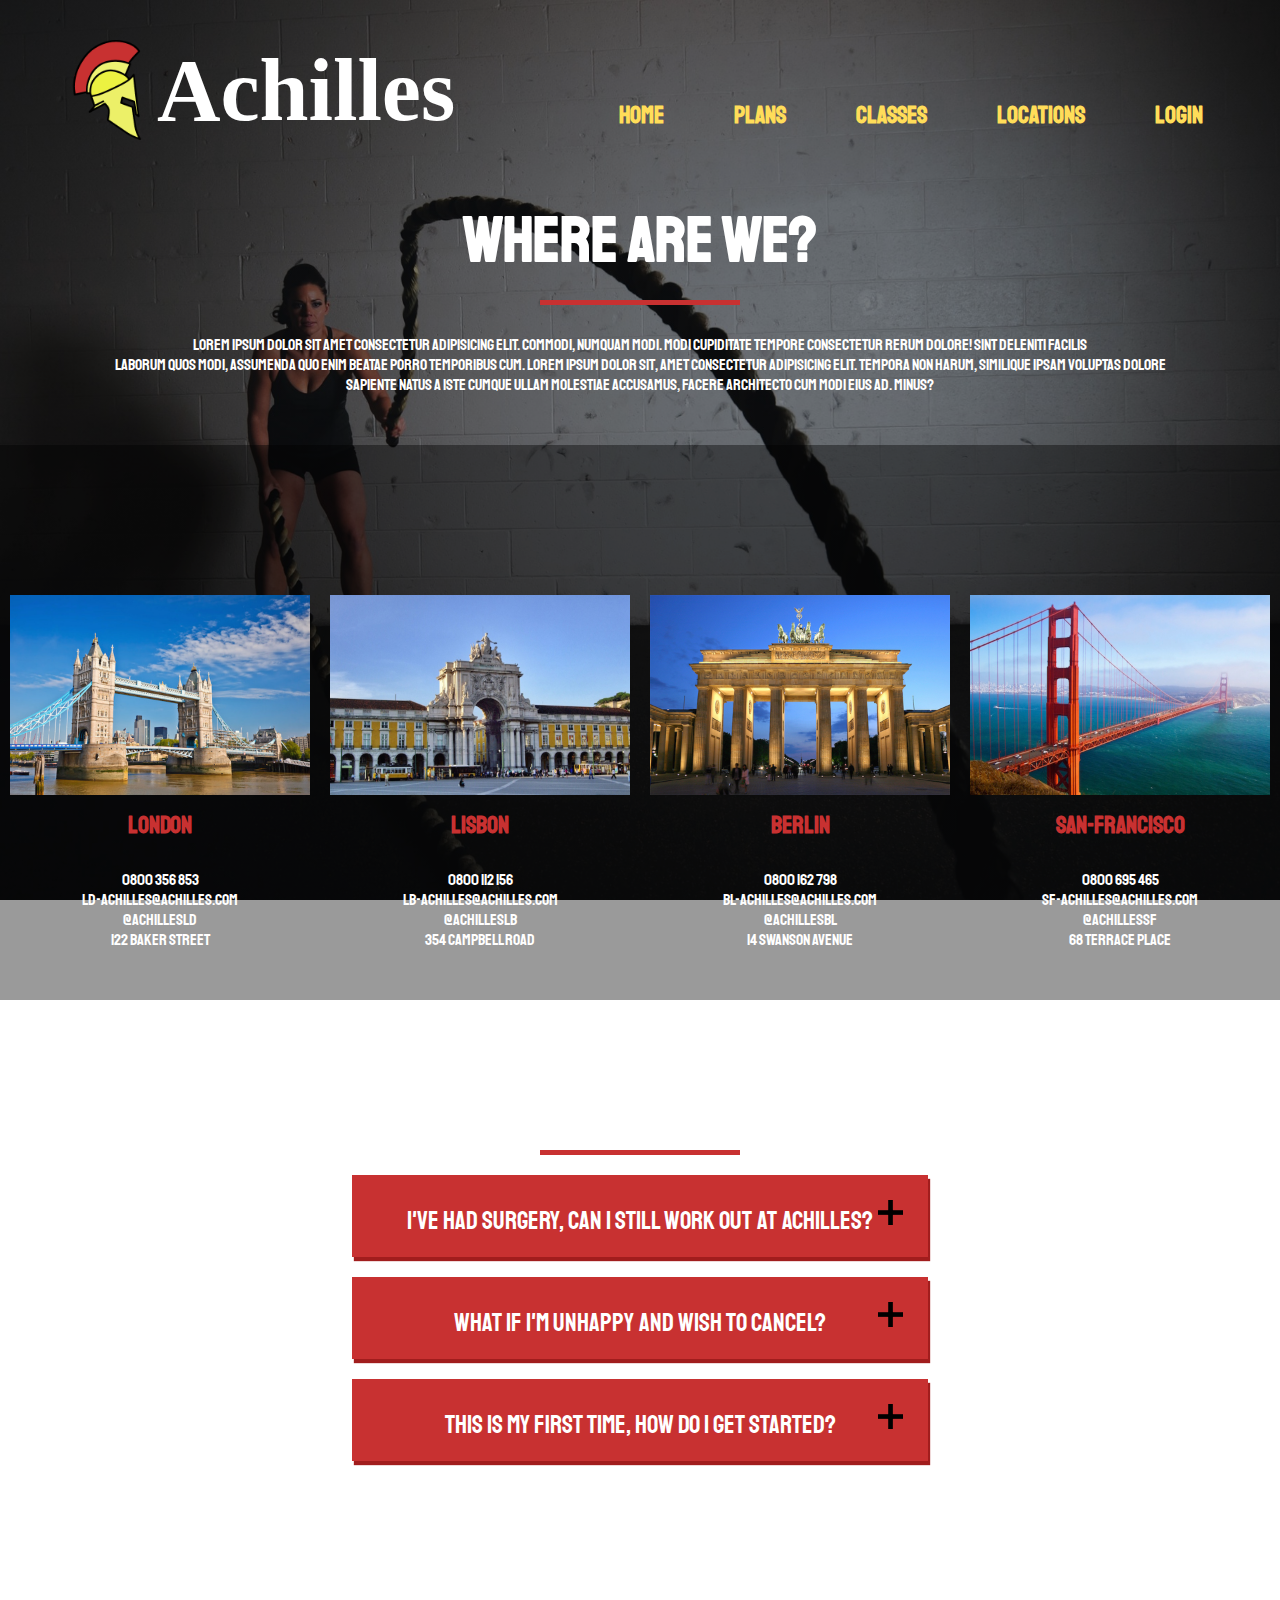
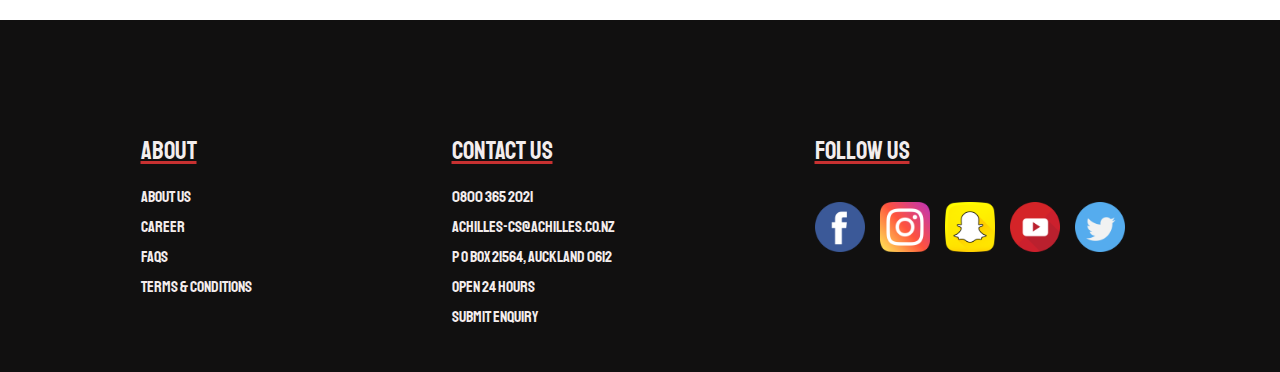
<file: locations.html>
<!DOCTYPE html>
<html lang="en">
<head>
    <meta charset="UTF-8">
    <meta name="viewport" content="width=device-width, initial-scale=1.0">
    <link rel="stylesheet" href="/style.css">
    <link href="https://fonts.googleapis.com/css2?family=Oswald:wght@600&family=Permanent+Marker&family=Staatliches&display=swap" rel="stylesheet">
    <title>Locations</title>
    <link rel="apple-touch-icon" sizes="180x180" href="/Icons/apple-touch-icon.png">
    <link rel="icon" type="image/png" sizes="32x32" href="/Icons/favicon-32x32.png">
    <link rel="icon" type="image/png" sizes="16x16" href="/Icons/favicon-16x16.png">
    <link rel="manifest" href="/Icons/site.webmanifest">
    <link rel="mask-icon" href="/Icons/safari-pinned-tab.svg" color="#5bbad5">
    <link rel="shortcut icon" href="Achilles/favicon.ico">
    <meta name="msapplication-TileColor" content="#da532c">
    <meta name="msapplication-config" content="/Icons/browserconfig.xml">
    <meta name="theme-color" content="#ffffff">
</head>

<body>
    <div class="location-container">
        <nav class="main-nav">
            <div class="title">
            <a href="/index.html" title="Home" alt="Home"><img src="/Img/Logo-colour.png" class="logo"></a>   
            <a href="/index.html" title="Home" alt="Home"><h1>Achilles</h1></a>
            </div>
            <ul>
                <li><a href="/index.html" title="Home" alt="Home">Home</a></li>
                <li><a href="/plan.html" title="Plans" alt="Plans">Plans</a></li>
                <li><a href="/class.html" title="Classes" alt="Classes">Classes</a></li>
                <li><a href="/locations.html" title="Locations" alt="Locations">Locations</a></li>
                <li><a href="/login.html" title="Login" alt="Login">Login</a></li>
            </ul>
        </nav>
    <h3>where are we?</h3>
    <p>Lorem ipsum dolor sit amet consectetur adipisicing elit. Commodi, numquam modi. Modi cupiditate tempore consectetur rerum dolore! Sint deleniti facilis<br> laborum quos modi, assumenda quo enim beatae porro temporibus cum. Lorem ipsum dolor sit, amet consectetur adipisicing elit. Tempora non harum, similique ipsam voluptas dolore <br>sapiente natus a iste cumque ullam molestiae accusamus, facere architecto cum modi eius ad. Minus?</p>
    <div class="location-box">
       <div class="location-city">
           <img src="/Img/london.jpg" alt="london">
           <h4>London</h4>
           <div class="location-list">
               <p>0800 356 853 <br>ld-Achilles@achilles.com<br>@AchillesLD<br>122 Baker Street</p>
           </div>
       </div>      
       
       <div class="location-city">
        <img src="/Img/lisbon-3.jpg" alt="lisbon">
        <h4>Lisbon</h4>
        <div class="location-list">
            <p>0800 112 156 <br>lb-Achilles@achilles.com<br>@AchillesLB<br>354 Campbell Road</p>
        </div>
    </div>
    <div class="location-city">
        <img src="/Img/berlin.jpg" alt="Berlin">
        <h4>Berlin</h4>
        <div class="location-list">
            <p>0800 162 798 <br>bl-Achilles@achilles.com<br>@AchillesBL<br>14 Swanson Avenue</p>
        </div>
    </div>
    <div class="location-city">
        <img src="/Img/san-francisco.jpg" alt="sf">
        <h4>San-Francisco</h4>
        <div class="location-list">
            <p>0800 695 465 <br>sf-Achilles@achilles.com<br>@AchillesSF<br>68 Terrace Place</p>
        </div>
    </div>
    </div>
    <div class="question-container">
        <h3>Questions</h3>
        <div class="question">
            <div class="question-title">
                <p>I've had surgery, can I still work out at Achilles?</p>
                <button type="button" class="q-button">
                    <span><i class="plus"><img src="/Img/Plus.png" alt="plus"></i></span>
                    <span><i class="minus"><img src="/Img/Minus.png" alt="minus"></i></span>
                </button>
            </div>
            <div class="question-answer">
                <p>
                    Lorem ipsum dolor sit amet consectetur adipisicing elit. Dignissimos, in.
                </p>
            </div>
        </div> 
        <div class="question">
            <div class="question-title">
                <p>What if I'm unhappy and wish to cancel?</p>
                <button type="button" class="q-button">
                    <span><i class="plus"><img src="/Img/Plus.png" alt="plus"></i></span>
                    <span><i class="minus"><img src="/Img/Minus.png" alt="minus"></i></span>
                </button>
            </div>
            <div class="question-answer">
                <p>
                    Lorem ipsum dolor sit amet consectetur adipisicing elit. Laudantium, labore error.
                </p>
            </div>
        </div> 
        <div class="question">
            <div class="question-title">
                <p>This is my first time, how do I get started?</p>
                <button type="button" class="q-button">
                    <span><i class="plus"><img src="/Img/Plus.png" alt="plus"></i></span>
                    <span><i class="minus"><img src="/Img/Minus.png" alt="minus"></i></span>
                </button>
            </div>
            <div class="question-answer">
                <p>
                   Lorem ipsum dolor sit amet consectetur adipisicing elit. Non reiciendis hic ullam vel.
                </p>
            </div>
        </div> 
    </div>
</div>

</body><footer>
    <div class="footer-container">
        <div class="footer-box">
            <div class="footer-title">About</div>
            <div class="footer-list">
                <ul>
                    <li><a href="#" title="#" alt="#">About Us</a></li>
                    <li><a href="#" title="#" alt="#">Career</a></li>
                    <li><a href="#" title="#" alt="#">FAQs</a></li>
                    <li><a href="#" title="#" alt="#">Terms & Conditions</a></li>
                </ul>
            </div>
        </div>
        <div class="footer-box">
            <div class="footer-title">Contact Us</div>
            <div class="footer-list">
                <ul>
                    <li><a href="#" title="#" alt="#">0800 365 2021</a></li>
                    <li><a href="#" title="#" alt="#">Achilles-CS@achilles.co.nz</a></li>
                    <li><a href="#" title="#" alt="#">P O Box 21564, Auckland 0612</a></li>
                    <li><a href="#" title="#" alt="#">Open 24 Hours</a></li>
                    <li><a href="#" title="#" alt="#">Submit Enquiry</a></li>
                </ul>
            </div>
        </div>
        <div class="footer-box">
            <div class="footer-title">Follow Us</div>
            <div class="footer-logo">
                <ul>
                    <li><a href="#" title="#" alt="#"><img src=Img/facebook.png alt="facebook"></a></li>
                    <li><a href="#" title="#" alt="#"><img src=Img/instagram.png alt="instagram"></a></li>
                    <li><a href="#" title="#" alt="#"><img src=Img/snapchat.png alt="snapchat"></a></li>
                    <li><a href="#" title="#" alt="#"><img src=Img/youtube.png alt ="youtube"></a></li>
                    <li><a href="#" title="#" alt="#"><img src=Img/twitter.png alt="twitter"></a></li>
                </ul>
            </div>
        </div>
    </div>
<script src="/js/location.js"></script>
</footer>
</file>
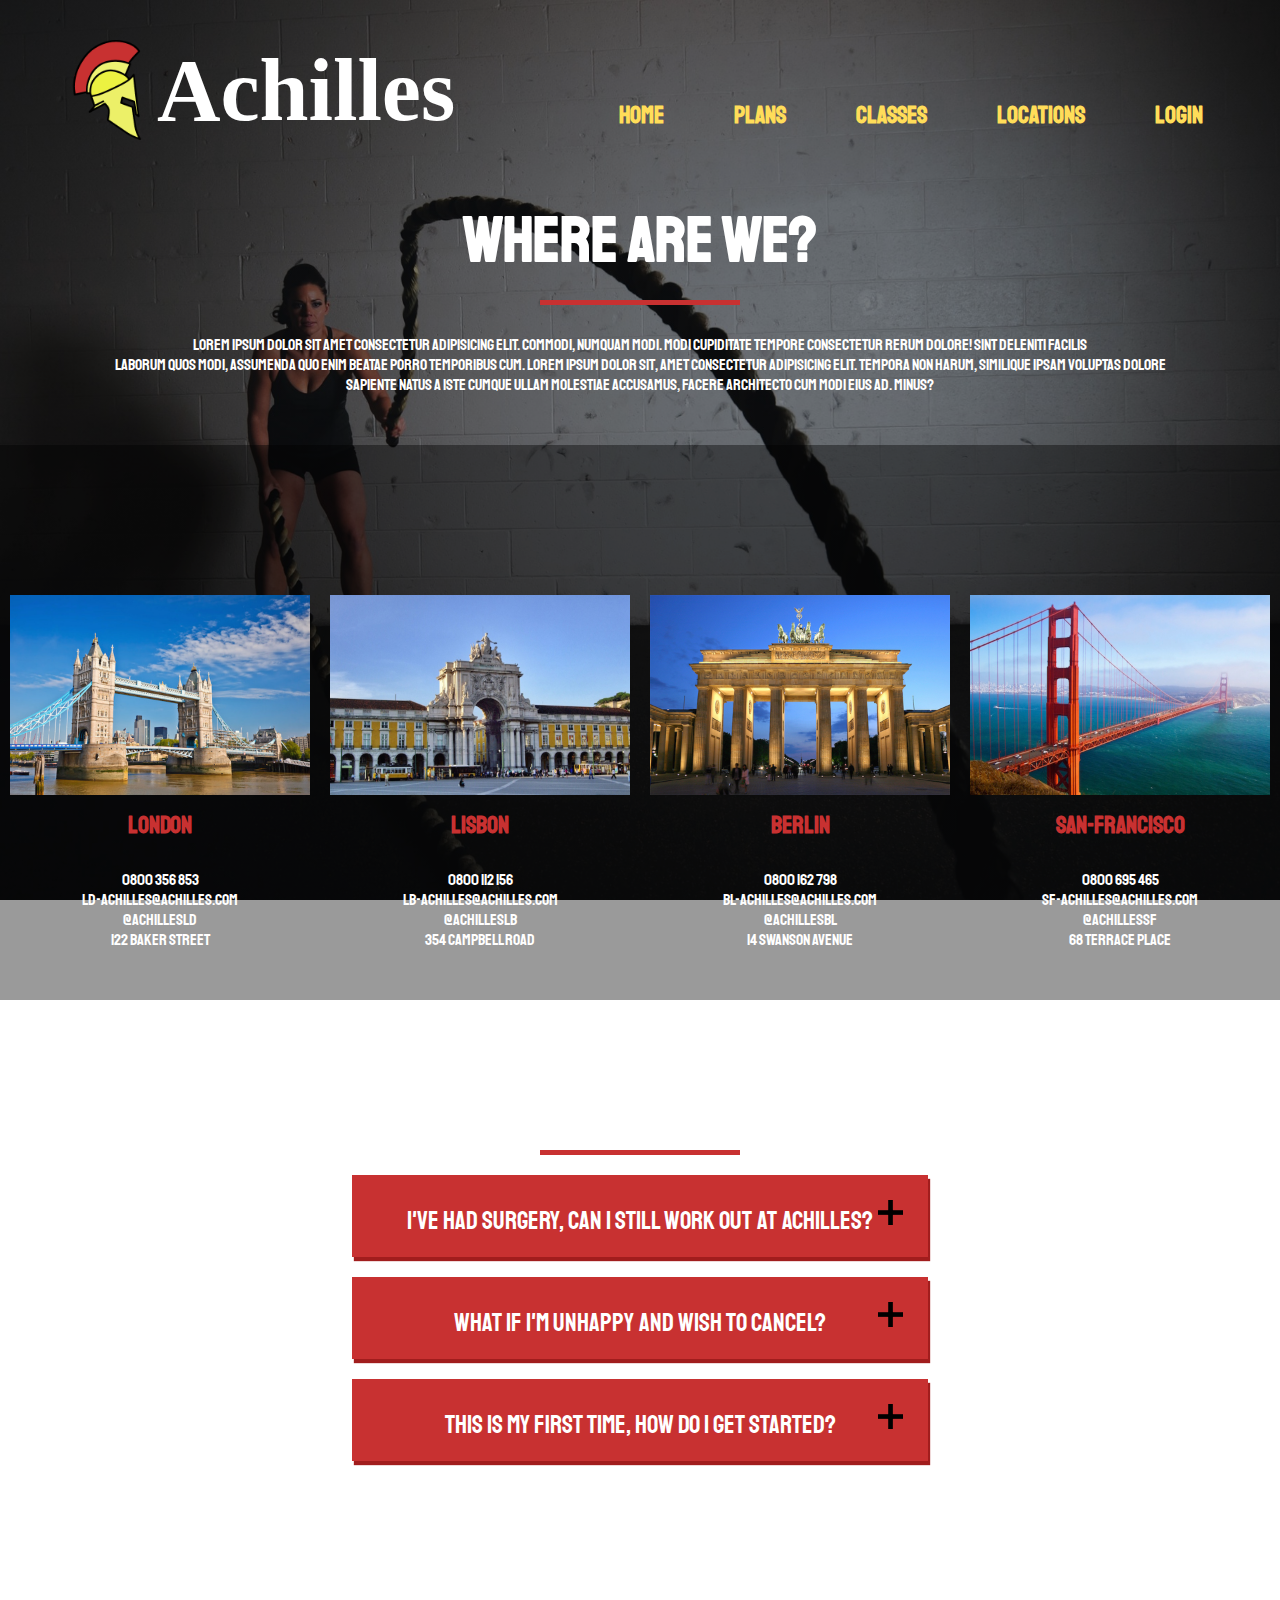
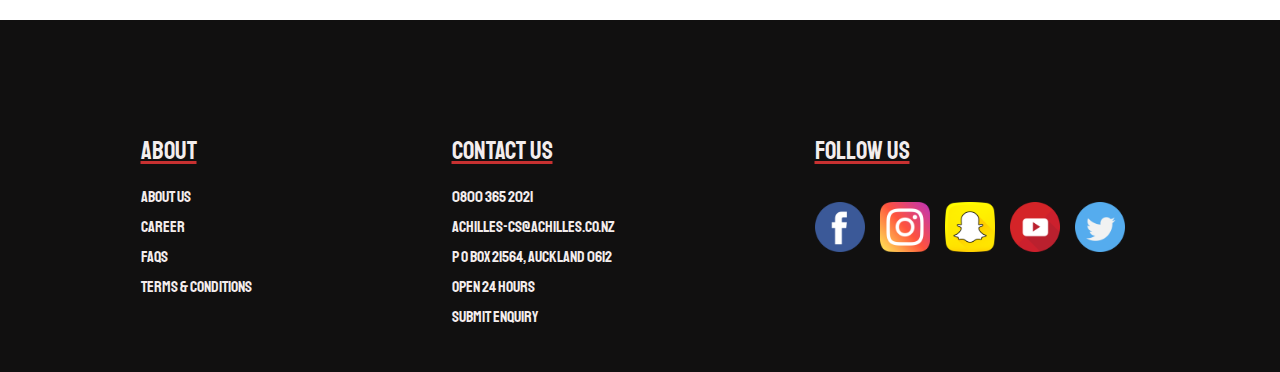
<file: Achilles/locations.html>
<!DOCTYPE html>
<html lang="en">
<head>
    <meta charset="UTF-8">
    <meta name="viewport" content="width=device-width, initial-scale=1.0">
    <link rel="stylesheet" href="/style.css">
    <link href="https://fonts.googleapis.com/css2?family=Oswald:wght@600&family=Permanent+Marker&family=Staatliches&display=swap" rel="stylesheet">
    <title>Locations</title>
</head>

<body>
    <div class="location-container">
        <nav class="main-nav">
            <div class="title">
            <a href="/index.html" title="Home" alt="Home"><img src="/Img/Logo-colour.png" class="logo"></a>   
            <a href="/index.html" title="Home" alt="Home"><h1>Achilles</h1></a>
            </div>
            <ul>
                <li><a href="/index.html" title="Home" alt="Home">Home</a></li>
                <li><a href="/plan.html" title="Plans" alt="Plans">Plans</a></li>
                <li><a href="/class.html" title="Classes" alt="Classes">Classes</a></li>
                <li><a href="/locations.html" title="Locations" alt="Locations">Locations</a></li>
                <li><a href="/login.html" title="Login" alt="Login">Login</a></li>
            </ul>
        </nav>
    <h3>where are we?</h3>
    <p>Lorem ipsum dolor sit amet consectetur adipisicing elit. Commodi, numquam modi. Modi cupiditate tempore consectetur rerum dolore! Sint deleniti facilis<br> laborum quos modi, assumenda quo enim beatae porro temporibus cum. Lorem ipsum dolor sit, amet consectetur adipisicing elit. Tempora non harum, similique ipsam voluptas dolore <br>sapiente natus a iste cumque ullam molestiae accusamus, facere architecto cum modi eius ad. Minus?</p>
    <div class="location-box">
       <div class="location-city">
           <img src="/Img/london.jpg" alt="london">
           <h4>London</h4>
           <div class="location-list">
               <p>0800 356 853 <br>ld-Achilles@achilles.com<br>@AchillesLD<br>122 Baker Street</p>
           </div>
       </div>      
       
       <div class="location-city">
        <img src="/Img/lisbon-3.jpg" alt="lisbon">
        <h4>Lisbon</h4>
        <div class="location-list">
            <p>0800 112 156 <br>lb-Achilles@achilles.com<br>@AchillesLB<br>354 Campbell Road</p>
        </div>
    </div>
    <div class="location-city">
        <img src="/Img/berlin.jpg" alt="Berlin">
        <h4>Berlin</h4>
        <div class="location-list">
            <p>0800 162 798 <br>bl-Achilles@achilles.com<br>@AchillesBL<br>14 Swanson Avenue</p>
        </div>
    </div>
    <div class="location-city">
        <img src="/Img/san-francisco.jpg" alt="sf">
        <h4>San-Francisco</h4>
        <div class="location-list">
            <p>0800 695 465 <br>sf-Achilles@achilles.com<br>@AchillesSF<br>68 Terrace Place</p>
        </div>
    </div>
    </div>
    <div class="question-container">
        <h3>Questions</h3>
        <div class="question">
            <div class="question-title">
                <p>I've had surgery, can I still work out at Achilles?</p>
                <button type="button" class="q-button">
                    <span><i class="plus"><img src="/Img/Plus.png" alt="plus"></i></span>
                    <span><i class="minus"><img src="/Img/Minus.png" alt="minus"></i></span>
                </button>
            </div>
            <div class="question-answer">
                <p>
                    Lorem ipsum dolor sit amet consectetur adipisicing elit. Dignissimos, in.
                </p>
            </div>
        </div> 
        <div class="question">
            <div class="question-title">
                <p>What if I'm unhappy and wish to cancel?</p>
                <button type="button" class="q-button">
                    <span><i class="plus"><img src="/Img/Plus.png" alt="plus"></i></span>
                    <span><i class="minus"><img src="/Img/Minus.png" alt="minus"></i></span>
                </button>
            </div>
            <div class="question-answer">
                <p>
                    Lorem ipsum dolor sit amet consectetur adipisicing elit. Laudantium, labore error.
                </p>
            </div>
        </div> 
        <div class="question">
            <div class="question-title">
                <p>This is my first time, how do I get started?</p>
                <button type="button" class="q-button">
                    <span><i class="plus"><img src="/Img/Plus.png" alt="plus"></i></span>
                    <span><i class="minus"><img src="/Img/Minus.png" alt="minus"></i></span>
                </button>
            </div>
            <div class="question-answer">
                <p>
                   Lorem ipsum dolor sit amet consectetur adipisicing elit. Non reiciendis hic ullam vel.
                </p>
            </div>
        </div> 
    </div>
</div>

</body><footer>
    <div class="footer-container">
        <div class="footer-box">
            <div class="footer-title">About</div>
            <div class="footer-list">
                <ul>
                    <li><a href="#" title="#" alt="#">About Us</a></li>
                    <li><a href="#" title="#" alt="#">Career</a></li>
                    <li><a href="#" title="#" alt="#">FAQs</a></li>
                    <li><a href="#" title="#" alt="#">Terms & Conditions</a></li>
                </ul>
            </div>
        </div>
        <div class="footer-box">
            <div class="footer-title">Contact Us</div>
            <div class="footer-list">
                <ul>
                    <li><a href="#" title="#" alt="#">0800 365 2021</a></li>
                    <li><a href="#" title="#" alt="#">Achilles-CS@achilles.co.nz</a></li>
                    <li><a href="#" title="#" alt="#">P O Box 21564, Auckland 0612</a></li>
                    <li><a href="#" title="#" alt="#">Open 24 Hours</a></li>
                    <li><a href="#" title="#" alt="#">Submit Enquiry</a></li>
                </ul>
            </div>
        </div>
        <div class="footer-box">
            <div class="footer-title">Follow Us</div>
            <div class="footer-logo">
                <ul>
                    <li><a href="#" title="#" alt="#"><img src=Img/facebook.png alt="facebook"></a></li>
                    <li><a href="#" title="#" alt="#"><img src=Img/instagram.png alt="instagram"></a></li>
                    <li><a href="#" title="#" alt="#"><img src=Img/snapchat.png alt="snapchat"></a></li>
                    <li><a href="#" title="#" alt="#"><img src=Img/youtube.png alt ="youtube"></a></li>
                    <li><a href="#" title="#" alt="#"><img src=Img/twitter.png alt="twitter"></a></li>
                </ul>
            </div>
        </div>
    </div>
<script src="/js/location.js"></script>
</footer>
</file>
<file: style.css>
* {
  margin: 0;
  padding: 0;
  box-sizing: border-box;
  font-family: "Oswald", sans-serif;
  font-family: "Permanent Marker", cursive;
  font-family: "Staatliches", cursive;
  scroll-behavior: smooth;
}


.logo {
  height: 100px;
}

header {
  background-color: rgba(0, 0, 0, 0.5);
}

header video {
  position: fixed;
  top: 0;
  left: 0;
  width: 100%;
  height: 100%;
  object-fit: cover;
  z-index: -1;
}

h1 {
  font-family: "Permanent Marker", cursive;
  color: white;
  font-size: 5.5rem;

}
.title a {
  text-decoration: none;
}


h2 {
  color: #ffd32a;
  margin-left: 16%;
  margin-top: 10%;
  font-size: 5rem;
  letter-spacing: 4px;
  line-height: 0.85em;
}

h3:after {
  display: block;
  height: 5px;
  background-color: #c83131;
  content: " ";
  width: 200px;
  margin: auto;
  margin-top: 20px;
}

h2 span {
  font-size: 3.5em;
  line-height: 0.85em;
  margin-left: -6px;
}

.main-nav {
  display: flex;
  justify-content: space-around;
  padding-top: 40px;
}
.title {
  display: flex;
}

.main-nav ul {
  display: flex;
}

.main-nav ul li {
  color: #ffdd59;
  padding: 60px 20px 20px 50px;
  list-style: none;
  font-family: "Staatliches", cursive;
  font-size: 150%;
  font-weight: bold;
  text-transform: uppercase;
}

.main-nav ul li a:link,
.main-nav ul li a:visited{
  text-decoration: none;
  color: #ffdd59;
}

.main-nav ul li a:hover,
.main-nav ul li a:active{
  color: #f3eded;
  transition: 400ms;
  padding-bottom: 5px;
  border-bottom: #c83131 solid 5px;
}

.buttons {
  margin-left: 17%;
  display: flex;
  font-size: 1.5rem;
}

.btn:link,
.btn:visited {
  display: inline-block;
  padding: 5px 45px;
  text-decoration: none;
  font-family: "Oswald", sans-serif;
  border-radius: 200px;
  color: white;
  cursor: pointer;
}
.btn-full {
  background-color: #c83131;
  margin-left: 10px;
  cursor: pointer;
}

.btn-full:active,
.btn-full:hover{
  background-color: #961919;
  transition: 400ms;
}

.btn-ghost {
  border: 1px solid #c83131;
  margin-left: 15px;
}
.btn-ghost:active,
.btn-ghost:hover{
  background-color: #c83131;
  transition: 400ms;
}

.signup-bar{
  position: absolute;
  width:500px;
  top: 35%;
  height: auto;
  padding: 40px;
  background: rgba(34, 32, 32, 0.445);
  box-shadow: 0 20px 50px rgba(0,0,0,.5);
  transition: all 0.5 ease-in-out;
  display:none;
}

.signup-bar input{
  width: 100%;
  height: 36px;
  padding: 5px;
  margin-bottom: 10px;
  font-size: 18px;
}

.signup-bar input[type="submit"]{
  border: 3px #c83131 solid;
  border-radius: 10px;
  font-size: 20px;
  cursor: pointer;
  width: 150px;
  justify-content: center;
  display: flex;
  margin: 10px auto;
}

.signup-bar input[type="submit"]:hover{
  color: #f3eded;
  background-color: #c83131;
  border-color:#961919;
  transition: 0.5s;
}

.app-section {
  margin: 20% 20% 0 20%;

}

h3 {
  color: white;
  font-size: 4rem;
  text-align: center;
  margin-top: 50px;
}

.app-container {
  display: flex;
  margin-top: 50px;
  padding-bottom: 50px;

}

.iphone {
  margin-left: 25px;
}

.downloads {
  margin-left: 90px;
  margin-top: 20px;
}

.download {
  margin: 10px;
}

.downloads :last-child {
  height: 60px;
}

.app-steps {
  margin-top: 15px;
  transform:translateY(20px);
  transition: 0.5s all ease-in-out;
}

.app-step {
  color: #fff;
  border: 2px solid #c83131;
  display: inline-block;
  border-radius: 50%;
  width: 55px;
  height: 55px;
  text-align: center;
  padding: 10px;
  font-size: 150%;
}

.app-steps p {
  color: #fff;
  margin-bottom: 10%;
  margin-top: 10px;
  font-size: 100%;
  font-family: "Oswald", sans-serif;
}

.plan-container {
  background-image: linear-gradient(rgba(0, 0, 0, 0.5), rgba(0, 0, 0, 0.5)),
    url(/Img/pexels-jonathan-borba-3076514.jpg);
  background-position: center;
  background-size: cover;
  background-attachment: fixed;
  height: 190vh;
}

.plan-container p {
  color: white;
  text-align: center;
  margin-top: 30px;
  font-size: 1em;
}

.container {
  display: flex;
  background-color: #2422222d;
  justify-content: center;
  align-items: center;
  margin-top: 80px;
}

.container .card {
  height: 440px;
  width: 320px;
  margin: 50px;
  background-color: #141313d2;
  box-shadow: 5px 5px 10px 5px #2c2c2cc7;,
  text-align: center;
  border-radius: 15px;
}


.container .card .content {
  padding: 30px;
  text-align: center;
  
}

.container .card .content .plan {
  font-size: 4em;
  padding: 20px;
  background-color: #cfc2c21a;
  box-shadow: 5px 5px 10px 2px #ffffffda;
  border-radius: 5px;
}

.container .card .content p {
  font-family: "Oswald", sans-serif;
  font-size: 90%;
}

.container .card .content a:link,
.container .card .content a:visited
 {
  display: inline-block;
  margin-top: 50px;
  border: #ffd32a solid 2px;
  padding: 10px 40px 10px 40px;
  border-radius: 25px;
  text-decoration: none;
  color: #ffd32a;
}

.container .card .content a:hover,
.container .card .content a:active{
  background-color: #c83131;
  color: white;
  transition: 500ms;
  border: white solid 2px;
}

.container .card .content .silver {
  color: #f3eded;
}
.container .card .content .gold {
  color: #f0ed4a;
}
.container .card .content .platinum {
  color: #39cf91;
}

.plan-overlay{
  width: 100%;
  height: 100vh;
  background-color: #0000007e;
  position: fixed;
  top: 0;
  left: 0;
  z-index: -10;
  display: none;
}

.show-plan{
display: block;
z-index: 10;
}

.plan-content{
  width: 60%;
  height:50%;
  background-color: #0f0f0f;
  border: 6px #a11d1d solid;
  margin: 15% auto;
  display: flex;
  justify-content: center;
}
.plan-content .plan-silver{
  color: #f3eded;
  font-size: 70px;
  display: block;
}

.plan-content .plan-gold{
  color: #ffd32a;
  font-size: 70px;
  display: block;
}

.plan-content .plan-platinum{
  color: #39cf91;
  font-size: 70px;
  display: block;
}
.cross{
  width: 50px;
  position: fixed;
  margin-top: 10px;
  right: 22%;
}
.plan-content .btn-full{
  position: absolute;
  bottom: 260px;
}

.plan-text{
margin-top: 100px;
position: absolute;
width: 800px;
height: 250px;
background-color: rgb(31, 30, 30);
display: flex;
}


.plan-text img{
  left: 0;
  margin-top: 50px;
  width:150px;
  height: 150px;
  margin-right: 80px;
}
.plan-text ul{
  display: inline-block;
  margin-top: 20px;
}

.plan-text ul li{
padding: 8px 0px;
color: white;
}


.plan-content .cross:hover{
  transform: rotate(180deg);
  transition: 0.5s ease-in-out;
}







.location-container {
  background:  linear-gradient(rgba(0, 0, 0, 0.5), rgba(0, 0, 0, 0.5)),url(/Img/training-828764_1920.jpg);
  background-position: center;
  background-size: cover;
  background-attachment: fixed;
  height: 170vh;
} 
.location-container p{
  color: white;
  text-align: center;
  margin-top: 30px;
  font-size: 1em;
}

.location-box{
  display: flex;
  background-color: #00000065;
  padding: 50px 0px;
  margin-top: 50px;
}

.location-city {
  margin: 0 auto;
  padding-top: 100px;
}
.location-city h4{
  text-align: center;
  font-size: 1.5em;
  margin-top: 10px;
  color: #c83131;
}

.location-city img{
  height: 200px;
  width: auto;
}


.location-city .location-list li{
  color: white;
  font-family: "Oswald", sans-serif;
}

.question-container{
  text-align: center;
  position: relative;
}

.question-title p{
  display: inline-block;
  font-size: 25px;
  position: relative;
  padding-bottom: 20px;
}

.question{
  background-color: #c83131;
  width: 35%;
  margin: 20px auto;
  box-shadow: #a11d1d 2px 4px 1px;
  position: relative;
}

.q-button{
  background: none;
  border: none;
  position: absolute;
  right: 0;
  margin: 25px;
  outline: none;
}

.q-button img{
  width: 25px;
}

.question-answer{
  background-color: #aa1c1c;
  width:100%;
  padding: 5 px 20px;
  box-shadow: #7a1212 2px 2px 2px;
}


.question-answer{
  display: none;
}

.show-text .question-answer{
  display: inline-block;
} 

.minus{
  display: none;
}

.show-text .minus{
  display: inline;
}

.show-text .plus{
  display: none;
}
.review{

}

.review-container h4{
  text-align: center;
  color: white;
  font-size: 25px;
}

#job{
  font-size: 20px;
  color: #f0ed4a;
  text-decoration: underline 4px #c83131;
}

#info{
  font-weight:100;
  width: 800px;
  margin: 50px auto;
}
.button-container {
  text-align: center;
  margin-top: 0px;
}
.button-container button{
  background-color: transparent;
  border: none;
  padding: 20px;
  margin: 15px;
  border: none;
  outline: none;
}

.button-container img{
  width: 50px;
  cursor: pointer;
}


.image-container img{
  width: 250px;
  height: 250px;
  display: block;
  margin: 20px auto;
  border-radius: 50%;
  box-shadow: #c83131 12px 12px 2px;
  object-fit: cover;
}

.classes-container{
  background: linear-gradient(rgba(0, 0, 0, 0.979), rgba(0, 0, 0, 0.849)),url(/Img/pexels-andrea-piacquadio-903171.jpg);
  background-position: center;
  background-size: cover;
  background-attachment: fixed;
  height: 290vh;
  
}

.classes{
  margin-top: 50px;
}
.class{
  background-color: #0000004f;
  padding-top: 30px;
}

.image{
height: 45vh;
background-position: center;
background-size: cover;
background-attachment: fixed;
}

.image.lift{
background-image:url(/Img/pexels-pixabay-414029.jpg);
}

.image.yoga{
  background-image: url(/Img/pexels-elly-fairytale-3822668.jpg);
}

.image.boxing{
  background-image: url(/Img/pexels-andrea-piacquadio-3926980.jpg);
}

.class.details{
text-align: center;
} 


.class h4{
  font-size: 2.5em;
  padding-top: 30px;
  color: #c83131;
  margin-bottom: 40px;
}
.class p{
  color: white;
}

.class.details a{
  margin: 50px;
}


.login-container{
  background-image:linear-gradient(rgba(0, 0, 0, 0.5), rgba(0, 0, 0, 0.5)),url(/Img/pexels-victor-freitas-949130.jpg);
  background-position: center;
  background-size: cover;
  background-attachment: fixed;
  height: 100vh;
}

.footer-container{
  background-color: rgb(17, 16, 16);
  padding-top: 80px;
}

.footer-box{
  margin: 35px 100px;
}

.footer-title{
  color: #f3eded;
  font-size: 25px;
  margin-bottom: 20px;
  text-decoration: underline #c83131 3px;
}
.footer-list ul li{
  list-style:none;
  display: flex;
  margin-bottom: 10px;
}

.footer-list ul li a:link,
.footer-list ul li a:visited{
  text-decoration: none;
  color: #f3eded;
}

.footer-list ul li a:hover,
.footer-list ul li a:active{
  color: #f0ed4a;
  transition: 500ms;
}

.footer-logo ul{
  display: flex;
}

.footer-logo ul li {
  list-style: none;
}

.footer-logo ul li a img{
  display: flex;
  width: 50px;
  margin-top: 15px;
  margin-right: 15px;
}

.footer-container{
  display: flex;
  justify-content: center;
}

.footer-logo ul li a img:hover,
.footer-logo ul li a img:active{
  transform: translateY(-10px);
  transition: 500ms;
}

.login-house{
  padding: 0px 15%;
  
}

.login-room{
  height: 60vh;
  width: 100%;
  background-color: #131212ce;
  display: flex;
  flex-direction: column;
  align-items: center;
  padding-top: 80px;
  margin-top: 50px;
}

.form{
position: relative;
display: flex;
justify-content: center;
height: 50px;
width: 50%;
margin: 20px 0px;
padding-left: 50px;
}

.form input{
  width: 80%;
  height:100%;
  border: none;
  padding-left: 15px;
  font-size: 25px;
}

.form label{
  position: absolute;
  bottom: 0px;
  left: 0px;
  height: 100%;
  width: 100%;
  pointer-events: none;
  color: #f0ed4a;
  font-size: 25px;
  padding-top: 9px;
}

.login-buttons{
  padding-top: 35px;
}

.button-text p{
  color: #f3eded;
  margin-top: 50px;
  text-align: center;
}



@media all and (max-width:1340px) {

  .plan-text{
    width: 750px;
  }
  .plan-content .btn-full{
    bottom: 300px;
  }
  .button-container{
    margin-top: 0;
  }
  .footer-container{
    margin-top:0px;
  }
  .classes-container{
    height: 300vh;
  }
  .question{
    width: 45%;
  }
}
.location-container{
  height: 180vh;
}
}


@media all and (max-width:1200px) {
h2{
  margin-left: 10%;
  font-size: 5rem;;
}
.buttons{
  margin-left: 9%;
}

h3{
  font-size: 3rem;
}
.app-container{
  display: block;
}

.signup-bar{
  width: 440px;
}

.iphone{
  width: 500px;
  margin-left: 50px;
}

.downloads{
margin-left: 105px;
}

.app-section{
  margin: 45% 25% 0 25%;
}
.app-steps{
  margin-top: 0px;
}

.app-step{
  width: 50px;
  height: 50px;
  margin-left: 275px;
}

.app-step p{
font-size: 50%;
}

.plan-container{
  height: 175vh;
}

.classes-container{
  height: 250vh;
}

.container .card{
  width: 250px;
  height: 380px;
}

.container .card .content .plan{
  font-size: 3em;
}
.review h3{
  font-size: 3rem;
}

.image-container img{
  width: 200px;
  height: 200px;
}

.plan-text{
  width: 600px;
}

.plan-content .btn-full{
  bottom:350px
}

.image{
  height: 30vh;
}

.class .details{
  padding:0 8%;
}


.location-city img{
  height: 180px;
}

.question{
  width: 45%;
}

.question-title p{
  font-size: 20px;
}
.form{
  padding-left: 80px;
}

.login-buttons{
  margin-left: 80px;
}

.btn:link, .btn:visited{
  padding: 5px 30px;
}

.button-text p{
  padding: 0 100px;
}

@media all and (max-width:768px) {

.title{
  padding-left: 15%;
} 

.main-nav{
  display: block;
  margin: auto;
}
.main-nav ul{
  margin-left: 50px;
}

.main-nav ul li{
  font-size: 130%;
  padding: 60px 20px 20px 50px;
}
h2{
  font-size: 4rem;
  margin-left: 14%;
}
.buttons{
  margin-left: 15%;
}

.iphone{
  width: 400px;
  margin-left: -15px;
}

.downloads{
  margin-left: -5px;
  display: flex;
  }

  .app-step{
    width: 50px;
    height: 50px;
    margin-left: 165px;
  }

  .container .card {
    width: 200px;
    height: 380px;
  }

  .footer-box{
    margin: 35px 30px;
  }

  .container .card{
    margin: 10px;
  }

  .plan-container p{

    padding: 0 10%;
  }
  .container .card .content p{
    font-size: 70%;
  }

  .container .card .content .plan{
    font-size: 2em;
  }
  .image-container img{
    width: 180px;
    height: 180px;
  }
  .button-container{
    margin-top: 40px;
  }

  .plan-text{
    width: 400px;
  }
  .plan-text img{
    display: none;
  }
  .plan-text ul{
    padding: 10px;
    list-style: none;
  }
  .plan-content .btn-full {
    bottom: 430px;
  }

  .classes-container {
    height: 270vh;
}
.login-container {
  height: 110vh;
}
.login-room{
  height: 55vh;
}

.button-text p {
  font-size: 13px;
}
}

@media all and (max-width:480px) {
.title {
    padding-left: 0%;
}
.main-nav ul {
    margin-left: 0px;
}
.main-nav ul li {
  font-size: 130%;
  padding: 60px 20px 20px 23px;
}
h2 {
  font-size: 4rem;
  margin-left: 14%;
}
h3 {
  font-size: 2.3rem;
  margin-left: 10px;
}
.signup-bar{
  margin-top: 70%;
  width: 300px;
} 
.container .card .content p {
  font-size: 90%;
}
.buttons {
  margin-left: 20%;
}
.iphone {
  width: 400px;
  margin-left: -70px;
}
.downloads{
  display: block;
  margin-left: 35px;
}
.app-section {
  margin: 90% 25% 0 25%;
}
.app-step {
  margin-left: 110px;
}
.app-steps p {
  text-align: center;
  padding-left: 35px;
}
.footer-logo ul{
  display: block;
}
.footer-title{
  font-size: 23px;
}
.container{
  display: block;
  margin-left: 17%;
}
.container .card {
  width: 300px;
  height: 380px;
  margin-top: 20px;
}
.plan-container {
  height: 285vh;
}

#info{
  width: 100%;
}
.plan-text {
  width: 250px;
  height: 350px;
}
.plan-content{
  height: 60%;
  width: 90%;
}
.cross{
  right: 10%
}
.plan-content .btn-full{
  bottom: 330px;
}
.classes-container {
  height: 300vh;
}
.location-box{
  display: block;
}
.location-container{
  height: 340vh;
}
.location-container p {
  padding: 0 10%;
}
.location-city img{
  margin-left: 100px;
}
.question{
  width: 80%;
}
.question-title p {
  font-size: 15px;
  padding-bottom: 15px;
}
.login-house {
  padding: 0;
}
.form{
  padding-left:0px;
}
.form input{
 margin-left: 100px;
}
.login-buttons {
  margin-left: 0;
}
}
</file>
